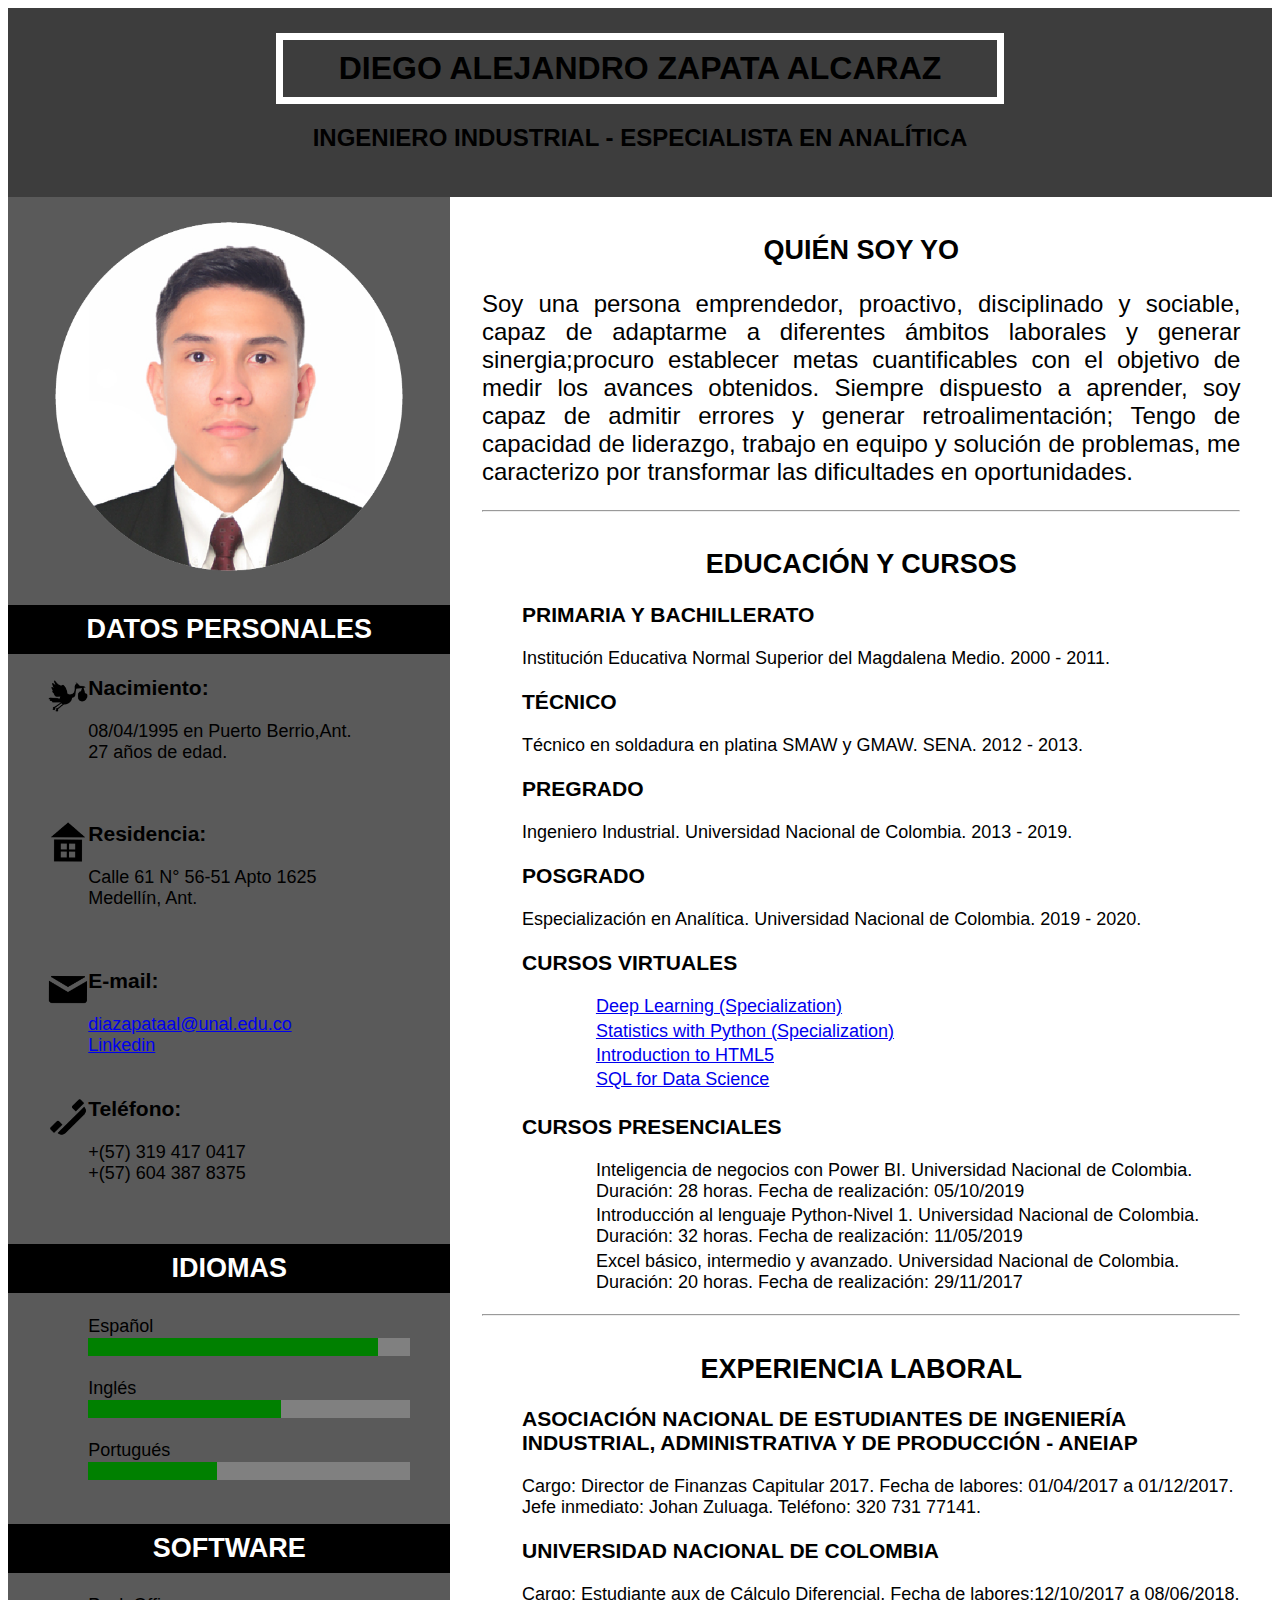
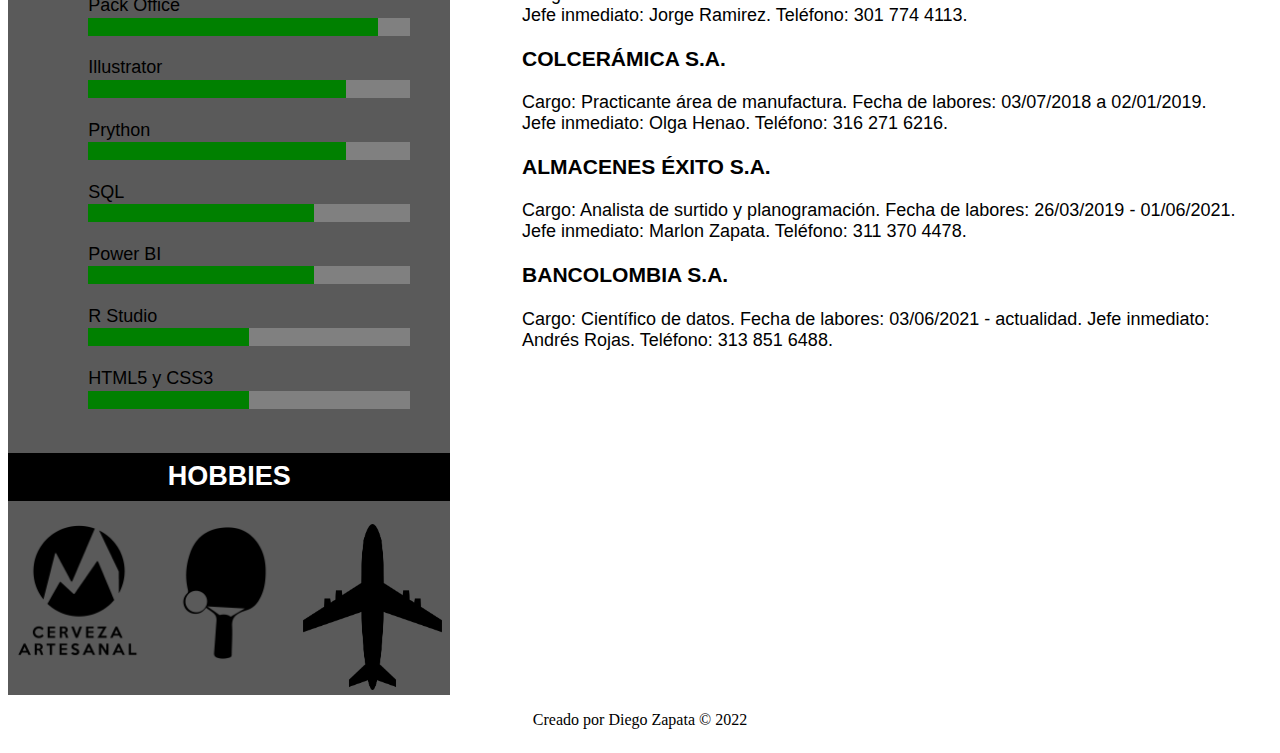
<file: index.html>
<!DOCTYPE html>
<html lang="en">

<head>
    <meta charset="UTF-8">
    <title> Curriculum Vitae Diego Zapata</title>
    <link rel="stylesheet" href="cv.css">
</head>
<body>
    <header>
        <h1>DIEGO ALEJANDRO ZAPATA ALCARAZ</h1>
        <h2 class="header">INGENIERO INDUSTRIAL - ESPECIALISTA EN ANALÍTICA</h2>
    </header>

    <main>
        <aside class="ladoizq">
            <figure>
                <a href="https://www.linkedin.com/in/diego-zapata-0804/"><img id="foto_perfil" alt="foto perfil" src="imgs\foto_cv.png"></a>    
            </figure>
            
            <h2 class="h2_izq">Datos personales</h2>
            <ul>
                <li style="background-image: url(imgs/ciguena.png)"><h3>Nacimiento:</h3>
                    <p>08/04/1995 en Puerto Berrio,Ant. <br>
                        27 años de edad.
                    </p>
                </li>
                <li style="background-image: url(imgs/house.png)"><h3>Residencia:</h3>
                    <p>Calle 61 N° 56-51 Apto 1625<br>
                        Medellín, Ant.
                    </p>
                </li>
                <li style="background-image: url(imgs/email.png)"><h3>E-mail:</h3>
                    <a href="mailto:diazapataal@unal.edu.co?subject=Holaaa!!!%20">diazapataal@unal.edu.co</a><br>
                    <a href="https://www.linkedin.com/in/diego-zapata-0804/">Linkedin</a>
                </li>
                <li style="background-image: url(imgs/phone.png)"><h3>Teléfono:</h3>
                    <p>+(57) 319 417 0417<br>
                    +(57) 604 387 8375
                    </p>
                </li>
            </ul>

            <h2 class="h2_izq">Idiomas</h2>
            <ul>
                <li>Español
                    <progress max="10" value="9">90%</progress>
                </li>

                <li>Inglés
                    <progress max="10" value="6">60%</progress>
                </li>
                
                <li>Portugués
                    <progress max="10" value="4">40%</progress>
                </li>
            </ul>

            <h2 class="h2_izq">Software</h2>
            <ul>
                <li>Pack Office
                    <progress max="10" value="9">90%</progress>
                </li>

                <li>Illustrator
                    <progress max="10" value="8">80%</progress>
                </li>

                <li>Prython
                    <progress max="10" value="8">80%</progress>
                </li>

                <li>SQL
                    <progress max="10" value="7">70%</progress>
                </li>

                <li>Power BI
                    <progress max="10" value="7">70%</progress>
                </li>
                
                <li>R Studio
                    <progress max="10" value="5">50%</progress>
                </li>

                <li>HTML5 y CSS3
                    <progress max="10" value="5">50%</progress>
                </li>
            </ul>

            <h2 class="h2_izq">Hobbies</h2>
            <section style="display: flex;">
                <article class="hobbies">
                    <a href="https://www.instagram.com/lamontana.homebrew/?hl=es-la">
                        <img class="hobbies" src="imgs\LaMontana.png" alt="Logo La Montana"></a>
                </article>

                <article class="hobbies">
                    <img class="hobbies" src="imgs/tennis.png" alt="Tenis de mesa">
                </article>

                <article class="hobbies">
                    <img class="hobbies" src="imgs/airplane.png" alt="Viajar">
                </article>

            </section>

        </aside>

        <section class="ladoder">
            <h2 class="h2_der">Quién soy yo</h2>
            <p id="presentacion">
            Soy una persona emprendedor, proactivo, disciplinado y sociable, capaz de
            adaptarme a diferentes ámbitos laborales y generar sinergia;procuro
            establecer metas cuantificables con el objetivo de medir los avances
            obtenidos. Siempre dispuesto a aprender, soy capaz de admitir errores
            y generar retroalimentación; Tengo de capacidad de liderazgo, trabajo en
            equipo y solución de problemas, me caracterizo por transformar
            las dificultades en oportunidades.
            </p>

            <hr>
            
            <h2 class="h2_der"> Educación y cursos</h2>
            <ul>
                <li class="li_head"><h3>PRIMARIA Y BACHILLERATO</h3>
                    Institución Educativa Normal Superior del Magdalena Medio. 2000 - 2011.
                </li>

                <li class="li_head"><h3>TÉCNICO</h3>
                    Técnico en soldadura en platina SMAW y GMAW. SENA. 2012 - 2013.
                </li>

                <li class="li_head"><h3>PREGRADO</h3>
                    Ingeniero Industrial. Universidad Nacional de Colombia. 2013 - 2019.
                </li>
                
                <li class="li_head"><h3>POSGRADO</h3>
                    Especialización en Analítica. Universidad Nacional de Colombia. 2019 - 2020.
                </li>
                
                <li class="li_head"><h3>CURSOS VIRTUALES</h3>
                    <ul>
                        <li class="li_edu"><a href="https://www.coursera.org/account/accomplishments/specialization/FZEPKPNB8ZAA">Deep Learning (Specialization)</a></li>
                        <li class="li_edu"><a href="https://www.coursera.org/account/accomplishments/specialization/3KUD226QPADG">Statistics with Python (Specialization)</a></li>
                        <li class="li_edu"><a href="https://www.coursera.org/account/accomplishments/verify/AJHVLKKCYHRW">Introduction to HTML5</a></li>
                        <li class="li_edu"><a href="https://www.coursera.org/account/accomplishments/verify/TMH2AWDE2J7Z">SQL for Data Science</a></li>
                    </ul>
                </li>
                
                <li class="li_head"><h3>CURSOS PRESENCIALES</h3>
                    <ul>
                        <li class="li_edu">Inteligencia de negocios con Power BI. Universidad Nacional de Colombia. Duración: 28 horas. Fecha de realización: 05/10/2019</li>
                        <li class="li_edu">Introducción al lenguaje Python-Nivel 1. Universidad Nacional de Colombia. Duración: 32 horas. Fecha de realización: 11/05/2019</li>
                        <li class="li_edu">Excel básico, intermedio y avanzado. Universidad Nacional de Colombia. Duración: 20 horas. Fecha de realización: 29/11/2017</li>
                    </ul>
                </li>
            </ul>

            <hr>

            <h2 class="h2_der">Experiencia laboral</h2>
            <ul>
                <li class="li_head"><h3>ASOCIACIÓN NACIONAL DE ESTUDIANTES DE INGENIERÍA INDUSTRIAL, ADMINISTRATIVA Y DE PRODUCCIÓN - ANEIAP</h3>
                    Cargo: Director de Finanzas Capitular 2017. Fecha de labores: 01/04/2017 a 01/12/2017. 
                    Jefe inmediato: Johan Zuluaga. Teléfono: 320 731 77141.
                </li>
                <li class="li_head"><h3>UNIVERSIDAD NACIONAL DE COLOMBIA</h3>
                    Cargo: Estudiante aux de Cálculo Diferencial. Fecha de labores:12/10/2017 a 08/06/2018. 
                    Jefe inmediato: Jorge Ramirez. Teléfono: 301 774 4113.
                </li>
                <li class="li_head"><h3>COLCERÁMICA S.A.</h3>
                    Cargo: Practicante área de manufactura. Fecha de labores: 03/07/2018 a 02/01/2019. 
                    Jefe inmediato: Olga Henao. Teléfono: 316 271 6216.
                </li>
                <li class="li_head"><h3>ALMACENES ÉXITO S.A.</h3>
                    Cargo: Analista de surtido y planogramación. Fecha de labores: 26/03/2019 - 01/06/2021. 
                    Jefe inmediato: Marlon Zapata. Teléfono: 311 370 4478.
                </li>
                <li class="li_head"><h3>BANCOLOMBIA S.A.</h3>
                    Cargo: Científico de datos. Fecha de labores: 03/06/2021 - actualidad. 
                    Jefe inmediato: Andrés Rojas. Teléfono: 313 851 6488.
                </li>
            </ul>

        </section>

    </main>

    <footer>
        <p>
            Creado por Diego Zapata © 2022
        </p>
    </footer>

</body>

</html>
</file>
<file: cv.css>
header{
    background-color: rgb(61, 61, 61);
    text-align: center;
    padding: 2%;
}

h1{
    border: 7px solid white;
    padding: 10px;
    margin: 0 20% 0 20%;
    font-family: 'Arial Black', sans-serif ;
}


body{
    background-color: white;
    font-family: Geneva, Tahoma, sans-serif;
}

main{
    background-color: white;
    display: flex;
    justify-content: center;
    align-items:initial;
}

#foto_perfil{
    width: 100%;
    border-radius: 50%;
    justify-content: center;
}

.ladoizq{
    background-color: rgb(90, 90, 90);
    width: 35%;
    float: left;
    font-size:large;
    /*margin: 0 auto;*/
}

.h2_izq{
    background-color: black;
    color: white;
    text-align: center;
    text-transform: uppercase;
    padding-top: 2%;
    padding-bottom: 2%;
    font-family: 'Arial Narrow', Arial, sans-serif;
}

.h2_der{
    color: black;
    text-align: center;
    text-transform: uppercase;
    padding-top: 2%;
}

#presentacion{
    text-align: justify;
    font-size: x-large;
}

li {
    list-style: none;
    /* background-image: url("https://e7.pngegg.com/pngimages/416/490/png-clipart-computer-icons-baby-stork-stork-animals-monochrome-thumbnail.png");*/
	background-repeat: no-repeat;
    background-size: 10%;
    padding-left: 10%;
    padding-right: 10%;
    padding-bottom: 5%;
}

.li_head{
    padding: 0%;

}

.li_edu {
    background-image: url("https://cdn-icons-png.flaticon.com/512/2421/2421033.png");
    background-size: 5%;
    padding-left: 5%;
    padding-right: 5%;
    padding-bottom: 0.5%;
}

progress{
    width:100%;
    border-radius: 10px;
}

.hobbies{
    display: inline;
    width:100%;
    justify-content: center;
    align-items: center;
    padding-right: 2%;
}

.ladoder{
    /*background-color: rgba(30, 255, 0, 0.415);*/
    width: 60%;
    margin: 0 auto;
    font-size:large;
    /*padding-left: 2%;float: right;*/
}




footer{
    display: flex;
    justify-content: space-around;
    font-family:Georgia, 'Times New Roman', Times, serif;
}

/*
style="background-image: url(imgs/ciguena.png)"
background-size: 20%;
padding: 0px 0px 0px 0px;
style="list-style-image: url(imgs/ciguena.png)"

img{
    width:30%;
}
*/
</file>
